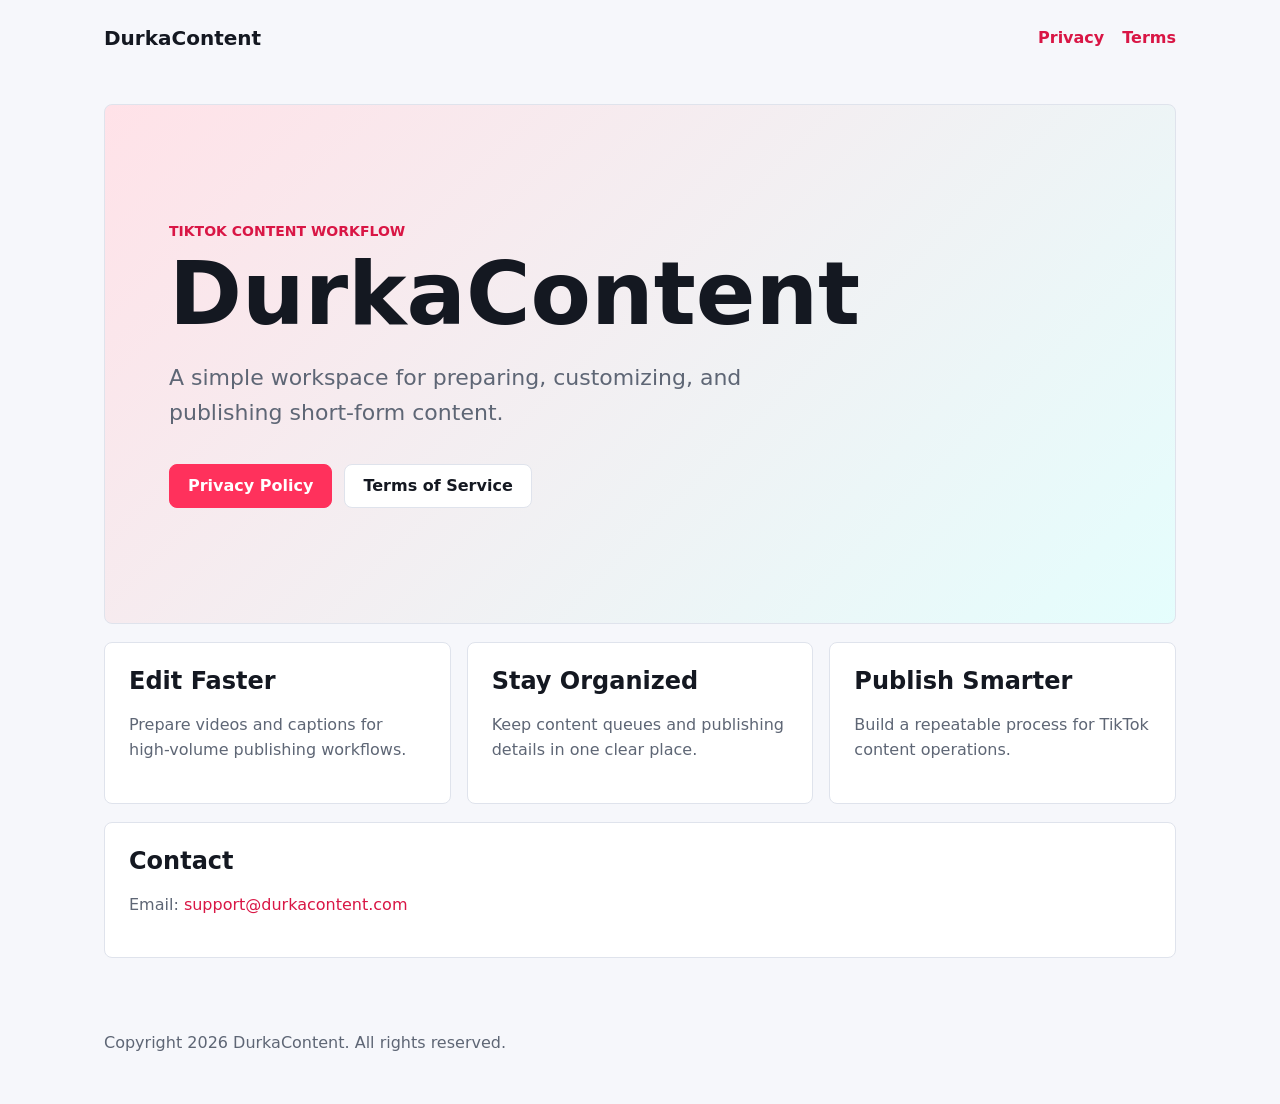
<file: index.html>
<!doctype html>
<html lang="en">
<head>
  <meta charset="utf-8">
  <meta name="viewport" content="width=device-width, initial-scale=1">
  <title>DurkaContent</title>
  <meta name="description" content="DurkaContent helps creators prepare, customize, and publish TikTok content faster.">
  <link rel="stylesheet" href="style.css">
</head>
<body>
  <header class="site-header">
    <a class="brand" href="index.html">DurkaContent</a>
    <nav>
      <a href="privacy.html">Privacy</a>
      <a href="terms.html">Terms</a>
    </nav>
  </header>

  <main>
    <section class="hero">
      <p class="eyebrow">TikTok content workflow</p>
      <h1>DurkaContent</h1>
      <p class="lead">
        A simple workspace for preparing, customizing, and publishing short-form content.
      </p>
      <div class="actions">
        <a class="button primary" href="privacy.html">Privacy Policy</a>
        <a class="button" href="terms.html">Terms of Service</a>
      </div>
    </section>

    <section class="features" aria-label="Features">
      <article>
        <h2>Edit Faster</h2>
        <p>Prepare videos and captions for high-volume publishing workflows.</p>
      </article>
      <article>
        <h2>Stay Organized</h2>
        <p>Keep content queues and publishing details in one clear place.</p>
      </article>
      <article>
        <h2>Publish Smarter</h2>
        <p>Build a repeatable process for TikTok content operations.</p>
      </article>
    </section>

    <section class="contact">
      <h2>Contact</h2>
      <p>Email: <a href="mailto:support@durkacontent.com">support@durkacontent.com</a></p>
    </section>
  </main>

  <footer>
    <p>Copyright 2026 DurkaContent. All rights reserved.</p>
  </footer>
</body>
</html>
</file>
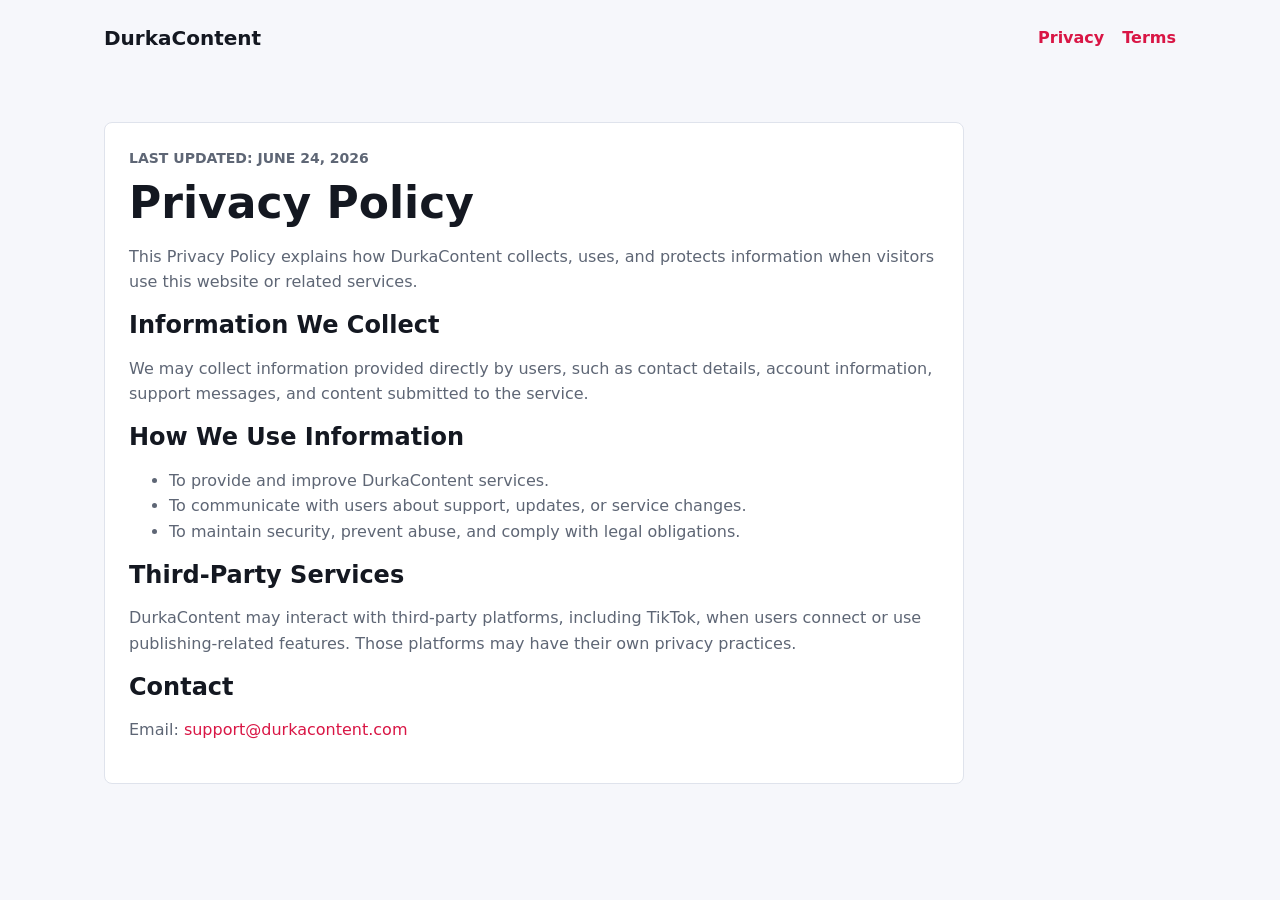
<file: privacy.html>
<!doctype html>
<html lang="en">
<head>
  <meta charset="utf-8">
  <meta name="viewport" content="width=device-width, initial-scale=1">
  <title>Privacy Policy - DurkaContent</title>
  <link rel="stylesheet" href="style.css">
</head>
<body>
  <header class="site-header">
    <a class="brand" href="index.html">DurkaContent</a>
    <nav>
      <a href="privacy.html">Privacy</a>
      <a href="terms.html">Terms</a>
    </nav>
  </header>

  <main>
    <section class="legal">
      <p class="eyebrow">Last updated: June 24, 2026</p>
      <h1>Privacy Policy</h1>
      <p>
        This Privacy Policy explains how DurkaContent collects, uses, and protects information
        when visitors use this website or related services.
      </p>

      <h2>Information We Collect</h2>
      <p>
        We may collect information provided directly by users, such as contact details, account
        information, support messages, and content submitted to the service.
      </p>

      <h2>How We Use Information</h2>
      <ul>
        <li>To provide and improve DurkaContent services.</li>
        <li>To communicate with users about support, updates, or service changes.</li>
        <li>To maintain security, prevent abuse, and comply with legal obligations.</li>
      </ul>

      <h2>Third-Party Services</h2>
      <p>
        DurkaContent may interact with third-party platforms, including TikTok, when users connect
        or use publishing-related features. Those platforms may have their own privacy practices.
      </p>

      <h2>Contact</h2>
      <p>Email: <a href="mailto:support@durkacontent.com">support@durkacontent.com</a></p>
    </section>
  </main>
</body>
</html>
</file>
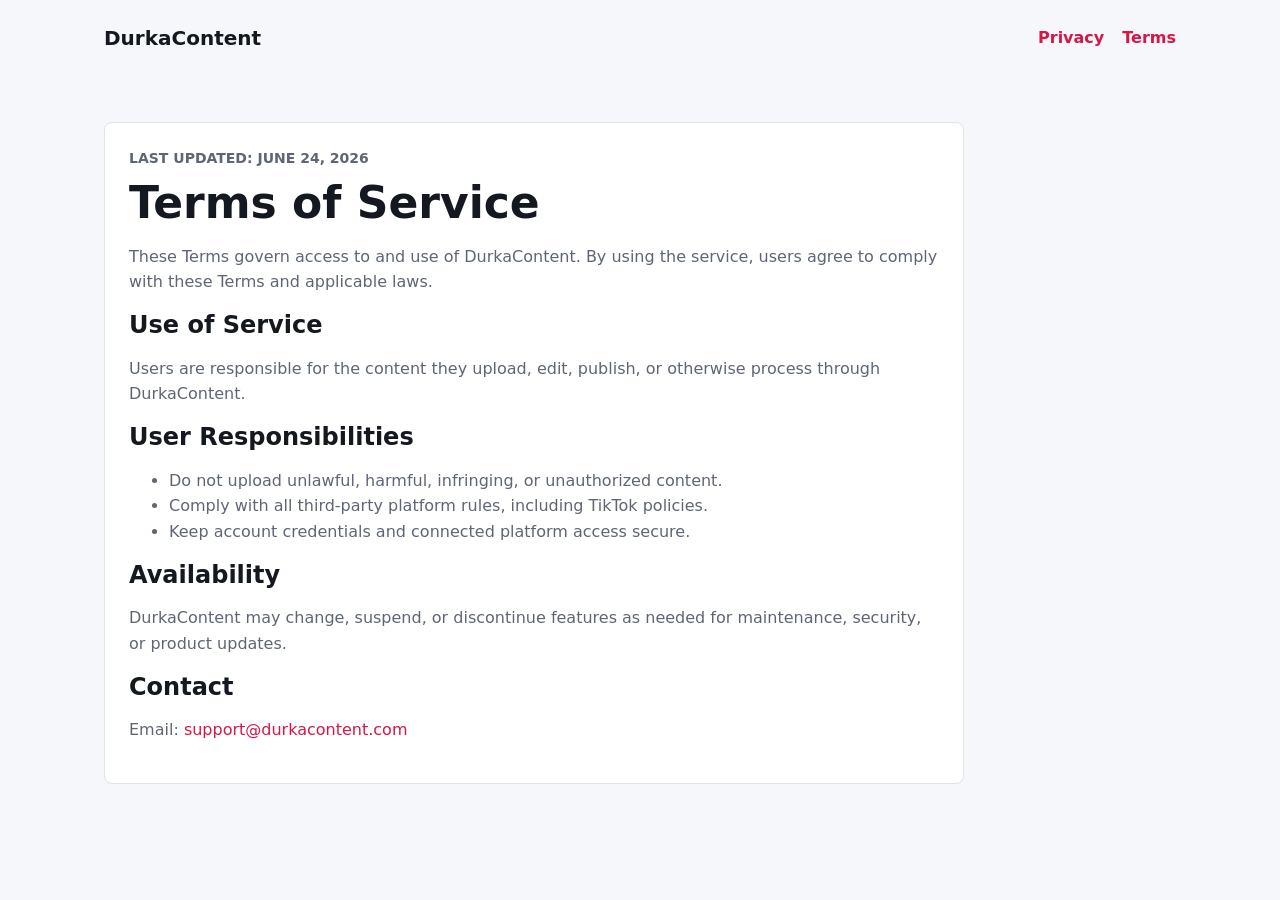
<file: terms.html>
<!doctype html>
<html lang="en">
<head>
  <meta charset="utf-8">
  <meta name="viewport" content="width=device-width, initial-scale=1">
  <title>Terms of Service - DurkaContent</title>
  <link rel="stylesheet" href="style.css">
</head>
<body>
  <header class="site-header">
    <a class="brand" href="index.html">DurkaContent</a>
    <nav>
      <a href="privacy.html">Privacy</a>
      <a href="terms.html">Terms</a>
    </nav>
  </header>

  <main>
    <section class="legal">
      <p class="eyebrow">Last updated: June 24, 2026</p>
      <h1>Terms of Service</h1>
      <p>
        These Terms govern access to and use of DurkaContent. By using the service, users agree to
        comply with these Terms and applicable laws.
      </p>

      <h2>Use of Service</h2>
      <p>
        Users are responsible for the content they upload, edit, publish, or otherwise process
        through DurkaContent.
      </p>

      <h2>User Responsibilities</h2>
      <ul>
        <li>Do not upload unlawful, harmful, infringing, or unauthorized content.</li>
        <li>Comply with all third-party platform rules, including TikTok policies.</li>
        <li>Keep account credentials and connected platform access secure.</li>
      </ul>

      <h2>Availability</h2>
      <p>
        DurkaContent may change, suspend, or discontinue features as needed for maintenance,
        security, or product updates.
      </p>

      <h2>Contact</h2>
      <p>Email: <a href="mailto:support@durkacontent.com">support@durkacontent.com</a></p>
    </section>
  </main>
</body>
</html>
</file>
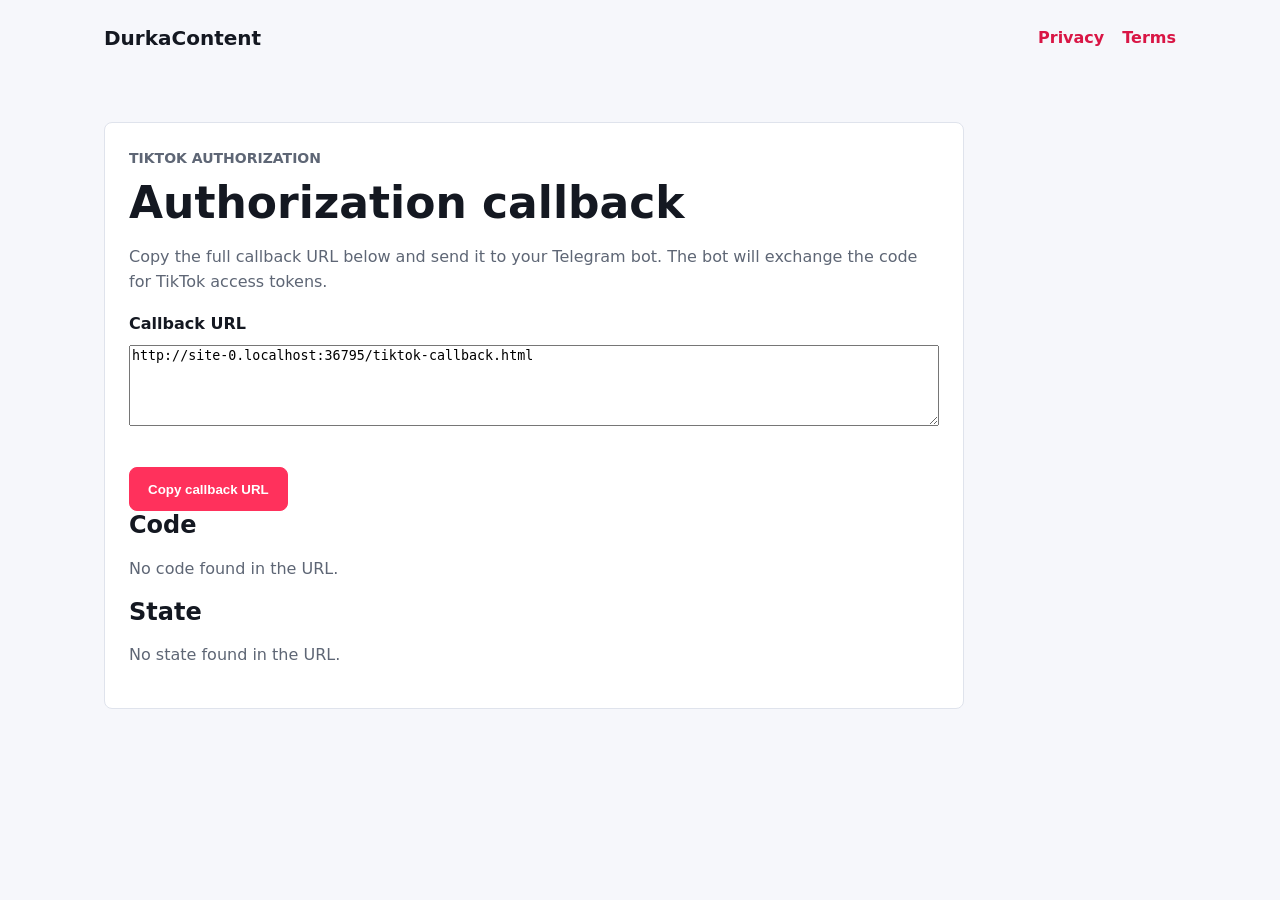
<file: tiktok-callback.html>
<!doctype html>
<html lang="en">
<head>
  <meta charset="utf-8">
  <meta name="viewport" content="width=device-width, initial-scale=1">
  <title>TikTok Callback - DurkaContent</title>
  <link rel="stylesheet" href="style.css">
</head>
<body>
  <header class="site-header">
    <a class="brand" href="index.html">DurkaContent</a>
    <nav>
      <a href="privacy.html">Privacy</a>
      <a href="terms.html">Terms</a>
    </nav>
  </header>

  <main>
    <section class="legal">
      <p class="eyebrow">TikTok authorization</p>
      <h1>Authorization callback</h1>
      <p>
        Copy the full callback URL below and send it to your Telegram bot. The bot will exchange
        the code for TikTok access tokens.
      </p>

      <label for="callback-url"><strong>Callback URL</strong></label>
      <textarea id="callback-url" readonly rows="5" style="width:100%;margin-top:8px;"></textarea>

      <div class="actions">
        <button class="button primary" id="copy-url" type="button">Copy callback URL</button>
      </div>

      <h2>Code</h2>
      <p id="code-value">No code found in the URL.</p>

      <h2>State</h2>
      <p id="state-value">No state found in the URL.</p>
    </section>
  </main>

  <script>
    const params = new URLSearchParams(window.location.search);
    const code = params.get("code") || "";
    const state = params.get("state") || "";
    const callbackUrl = window.location.href;

    document.getElementById("callback-url").value = callbackUrl;
    document.getElementById("code-value").textContent = code || "No code found in the URL.";
    document.getElementById("state-value").textContent = state || "No state found in the URL.";

    document.getElementById("copy-url").addEventListener("click", async () => {
      await navigator.clipboard.writeText(callbackUrl);
      document.getElementById("copy-url").textContent = "Copied";
    });
  </script>
</body>
</html>
</file>
<file: style.css>
:root {
  color-scheme: light;
  --bg: #f6f7fb;
  --text: #141821;
  --muted: #5e6675;
  --line: #dfe3ec;
  --panel: #ffffff;
  --accent: #ff315c;
  --accent-dark: #d91645;
}

* {
  box-sizing: border-box;
}

body {
  margin: 0;
  min-height: 100vh;
  background: var(--bg);
  color: var(--text);
  font-family: Inter, ui-sans-serif, system-ui, -apple-system, BlinkMacSystemFont, "Segoe UI", sans-serif;
  line-height: 1.6;
}

a {
  color: var(--accent-dark);
  text-decoration: none;
}

a:hover {
  text-decoration: underline;
}

.site-header {
  display: flex;
  align-items: center;
  justify-content: space-between;
  gap: 24px;
  max-width: 1120px;
  margin: 0 auto;
  padding: 22px 24px;
}

.brand {
  color: var(--text);
  font-size: 20px;
  font-weight: 800;
  letter-spacing: 0;
}

nav {
  display: flex;
  gap: 18px;
  color: var(--muted);
  font-weight: 600;
}

main {
  max-width: 1120px;
  margin: 0 auto;
  padding: 28px 24px 56px;
}

.hero {
  display: grid;
  align-content: center;
  min-height: 520px;
  padding: 64px;
  border: 1px solid var(--line);
  border-radius: 8px;
  background:
    linear-gradient(135deg, rgba(255, 49, 92, 0.14), rgba(37, 244, 238, 0.12)),
    var(--panel);
}

.eyebrow {
  margin: 0 0 10px;
  color: var(--accent-dark);
  font-size: 14px;
  font-weight: 800;
  text-transform: uppercase;
}

h1 {
  max-width: 760px;
  margin: 0;
  font-size: clamp(44px, 7vw, 88px);
  line-height: 0.95;
  letter-spacing: 0;
}

h2 {
  margin: 0 0 10px;
  font-size: 24px;
  line-height: 1.2;
}

.lead {
  max-width: 640px;
  margin: 24px 0 0;
  color: var(--muted);
  font-size: 22px;
}

.actions {
  display: flex;
  flex-wrap: wrap;
  gap: 12px;
  margin-top: 34px;
}

.button {
  display: inline-flex;
  align-items: center;
  justify-content: center;
  min-height: 44px;
  padding: 0 18px;
  border: 1px solid var(--line);
  border-radius: 8px;
  background: #fff;
  color: var(--text);
  font-weight: 800;
}

.button.primary {
  border-color: var(--accent);
  background: var(--accent);
  color: #fff;
}

.features {
  display: grid;
  grid-template-columns: repeat(3, minmax(0, 1fr));
  gap: 16px;
  margin-top: 18px;
}

article,
.contact,
.legal {
  border: 1px solid var(--line);
  border-radius: 8px;
  background: var(--panel);
  padding: 24px;
}

article p,
.contact p,
.legal p,
.legal li {
  color: var(--muted);
}

.contact,
.legal {
  margin-top: 18px;
}

.legal {
  max-width: 860px;
}

.legal h1 {
  font-size: 44px;
  line-height: 1.1;
}

footer {
  max-width: 1120px;
  margin: 0 auto;
  padding: 0 24px 32px;
  color: var(--muted);
}

@media (max-width: 760px) {
  .site-header {
    align-items: flex-start;
    flex-direction: column;
  }

  .hero {
    min-height: auto;
    padding: 36px 24px;
  }

  .features {
    grid-template-columns: 1fr;
  }

  h1 {
    font-size: 48px;
  }
}
</file>
